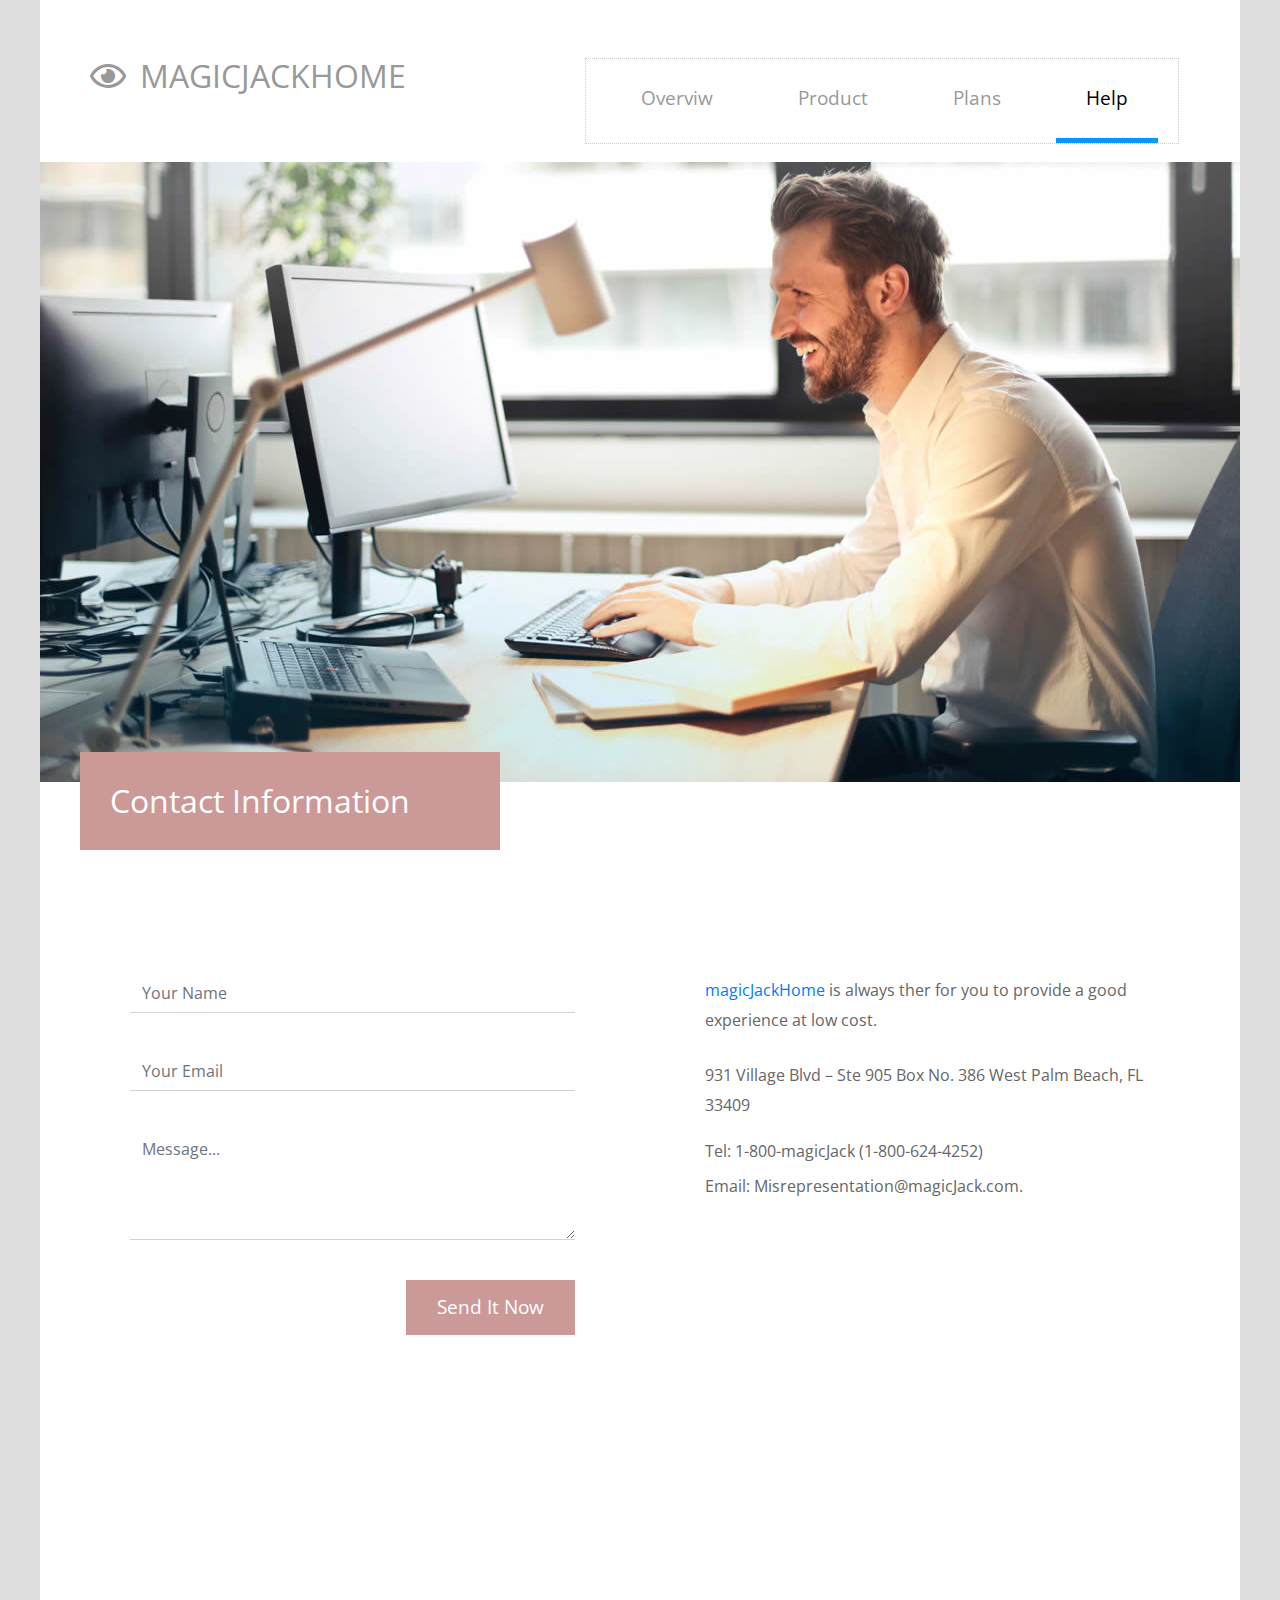
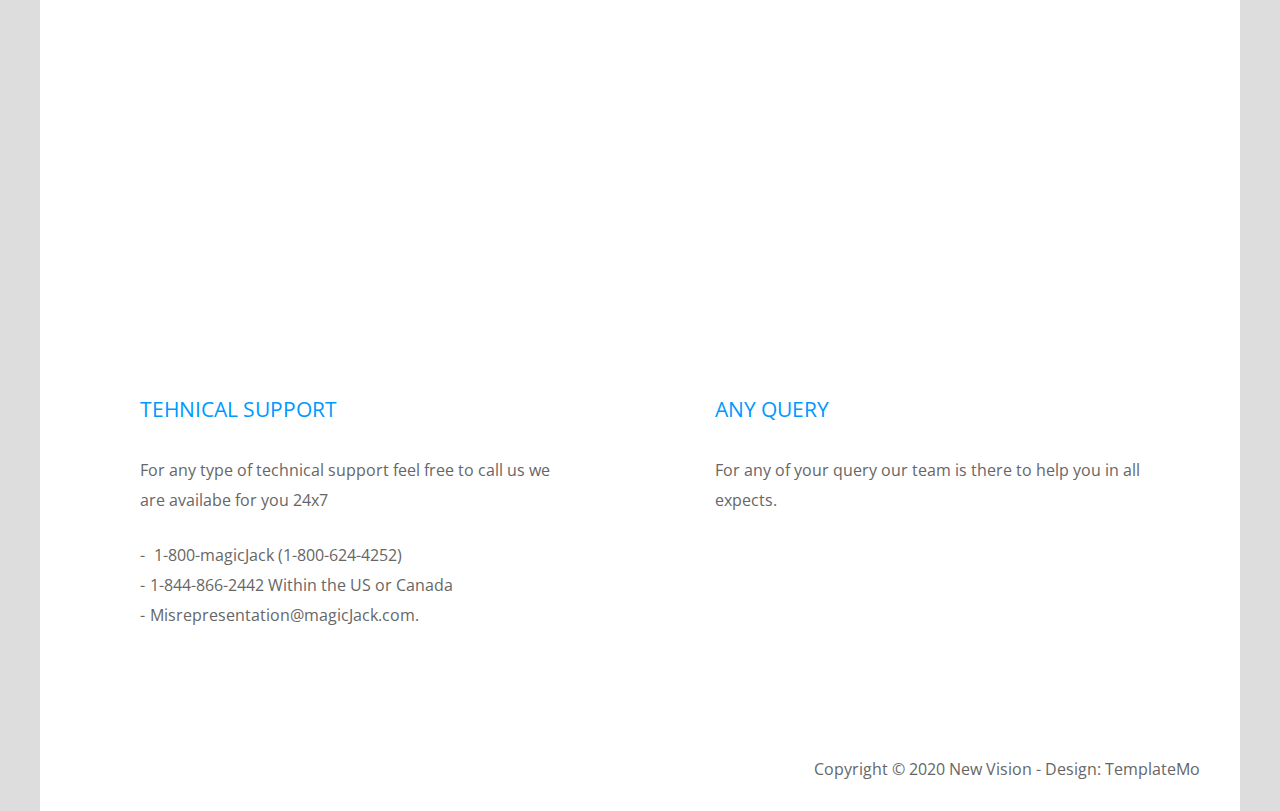
<file: magicJackhomes/contact.html>
<!DOCTYPE html>
<html lang="en">
<head>
    <meta charset="UTF-8">
    <meta name="viewport" content="width=device-width, initial-scale=1.0">
    <meta http-equiv="X-UA-Compatible" content="ie=edge">
    
    <title>magicJackHome - Help</title>
    
    <link href="https://fonts.googleapis.com/css?family=Open+Sans:400,800" rel="stylesheet" /> <!-- https://fonts.google.com/specimen/Open+Sans?selection.family=Open+Sans -->
    <link href="css/all.min.css" rel="stylesheet" /> <!-- https://fontawesome.com/ -->
    <link href="css/bootstrap.min.css" rel="stylesheet" /> <!-- https://getbootstrap.com -->
	<link href="css/templatemo-new-vision.css" rel="stylesheet" />
<!--

New Vision Template

https://templatemo.com/tm-542-new-vision

-->
</head>
<body>
    <!-- Page Header -->
    <div class="container-fluid">
        <div class="tm-site-header">
            <div class="row">
                <div class="col-12 tm-site-header-col">
                    <div class="tm-site-header-left">
                        <i class="far fa-2x fa-eye tm-site-icon"></i>
                        <h1 class="tm-site-name">magicjackHome</h1>
                    </div>
                    <div class="tm-site-header-right tm-menu-container-outer">
                        
                        <!--Navbar-->
                        <nav class="navbar navbar-expand-lg">
                        
                          <!-- Collapse button -->
                          <button class="navbar-toggler toggler-example" type="button" data-toggle="collapse" data-target="#navbarSupportedContent1"
                            aria-controls="navbarSupportedContent1" aria-expanded="false" aria-label="Toggle navigation"><span class="dark-blue-text"><i
                                class="fas fa-bars fa-1x"></i></span></button>
                        
                          <!-- Collapsible content -->
                          <div class="collapse navbar-collapse tm-nav" id="navbarSupportedContent1">
                        
                            <!-- Links -->
                            <ul class="navbar-nav mr-auto">
                              <li class="nav-item">
                                <a class="nav-link tm-nav-link" href="index.html">Overviw<span class="sr-only">(current)</span></a>
                              </li>
                              <li class="nav-item">
                                <a class="nav-link tm-nav-link" href="company.html">Product</a>
                              </li>
                              <li class="nav-item">
                                <a class="nav-link tm-nav-link" href="services.html">Plans</a>
                              </li>
                              <li class="nav-item active">
                                <a class="nav-link tm-nav-link" href="#">Help</a>
                              </li>
                            </ul>
                            <!-- Links -->
                        
                          </div>
                          <!-- Collapsible content -->
                        
                        </nav>
                        <!--/.Navbar-->
                    </div>
                </div>
            </div>
        </div>
        
        <div class="row">
            <div class="col-12">
                <div class="tm-main-bg tm-contact-bg"></div>        
            </div>
        </div>
        
        <!-- Main -->
        <main>
            <!-- Welcome section -->
            <section class="tm-welcome">
                <div class="row">
                    <div class="col-12">
                        <h2 class="tm-section-header tm-header-floating">Contact Information</h2>         
                    </div>
                </div>
                
                <div class="row tm-welcome-row">
                    <div class="col-lg-6 mb-5 tm-contact-box">
                      <div class="tm-contact-form-wrap">
                        <form id="contact-form" action="" method="post" class="tm-contact-form">
                            <div class="form-group">
                              <input type="text" id="contact_name" name="contact_name" class="form-control rounded-0 border-top-0 border-right-0 border-left-0" placeholder="Your Name" required="" />
                            </div>
                            <div class="form-group">
                              <input type="email" id="contact_email" name="contact_email" class="form-control rounded-0 border-top-0 border-right-0 border-left-0" placeholder="Your Email" required="" />
                            </div>
                    
                            <div class="form-group">
                              <textarea rows="4" id="contact_message" name="contact_message" class="form-control rounded-0 border-top-0 border-right-0 border-left-0" placeholder="Message..." required=""></textarea>
                            </div>
                    
                            <div class="form-group mb-0">
                              <button type="submit" class="btn rounded-0 d-block ml-auto tm-btn-primary">
                                Send It Now
                              </button>
                            </div>
                          </form>
                      </div>                    
                    </div>
                    <div class="col-lg-6 mb-5 tm-contact-box">
                      <div class="tm-double-border-1 tm-border-gray">
                        <div class="tm-double-border-2 tm-border-gray tm-box-pad">
                            <p class="mb-4">
                              <a rel="nofollow" target="_parent" href="https://www.magicjack.com/how-it-works.html">magicJackHome</a> is always ther for you to provide a good experience at low cost.
                            </p>
                            <p class="mb-3">
                              931 Village Blvd – Ste 905
                                Box No. 386
                                West Palm Beach, FL 33409
                            </p>
                            <p class="mb-1">Tel: <a href="tel:0900100910" class="tm-link"> 1-800-magicJack (1-800-624-4252)</a></p>
                            <p>Email: <a href="mailto:info@company.com" class="tm-link"> Misrepresentation@magicJack.com.</a></p>
                        </div>                    
                      </div>                  
                    </div>
                </div>
                
                <div class="row pb-5">
                  <div class="mapouter">
                      <div class="gmap_canvas">
<!-- How to change your own map point
	1. Go to Google Maps
	2. Click on your location point
	3. Click "Share" and choose "Embed map" tab
	4. Copy only URL and paste it within the src="" field below
-->
                          <iframe width="100%" height="440" id="gmap_canvas" src="https://maps.google.com/maps?q=Av.+Lúcio+Costa,+Rio+de+Janeiro+-+RJ,+Brazil&t=&z=13&ie=UTF8&iwloc=&output=embed" frameborder="0" scrolling="no" marginheight="0" marginwidth="0"></iframe>
                          
                      </div>
                  </div>
                </div>
                <div class="row pt-5 pb-5 mb-5">
                    <div class="col-md-6 tm-contact-l">
                        <h3 class="tm-article-title tm-color-primary">Tehnical support</h3>
                        <p class="mb-4">For any type of technical support feel free to call us we are availabe for you 24x7</p>
                        <ul class="tm-ul-hyphen">
                            <li> 1-800-magicJack (1-800-624-4252)</li>
                            <li>1-844-866-2442 Within the US or Canada</li>
                            <li>Misrepresentation@magicJack.com.</li>
                       
                        </ul>
                    </div>
                    <div class="col-md-6 tm-contact-r">
                        <h3 class="tm-article-title tm-color-primary">Any Query</h3>
                        <p class="mb-4">For any of your query our team is there to help you in all expects.</p>
                        
                    </div>
                </div>
            </section>
            
            <footer>
                Copyright &copy; 2020 New Vision - Design: <a rel="nofollow" href="https://templatemo.com">TemplateMo</a>
            </footer>
            
        </main>
    </div>
    <script src="js/jquery-3.4.1.min.js"></script>
    <script src="js/bootstrap.min.js"></script>
    <script src="js/templatemo-script.js"></script>
</body>
</html>
</file>
<file: magicJackhomes/css/templatemo-new-vision.css>
/*

New Vision Template

https://templatemo.com/tm-542-new-vision



    COLORS
    
    Title: #333 (Dark Gray)
    Text: #666 (Gray)
    Hover: #09F (Blue)
    Button: #C99 (Pink)
    
*/

ul, h1, h2, h3, h4, p, figure {
    padding: 0;
    margin: 0;
}

body {
  font-family: 'Open Sans', Arial, sans-serif;
  font-size: 16px;
  background-color: #ddd;
  overflow-x: hidden;
}

a { 
    transition: all 0.3s ease; 
    text-decoration: none;
}

a:hover { text-decoration: none; }
button:focus { outline: none; }

h1, h2, h3 {
    color: #333;
    font-weight: 400;
}

p {
    color: #666;
    line-height: 1.9;
}

.tm-color-primary { color: #09F; }

.navbar-toggler {
    padding: 10px 15px;
    border-color: #d4d4d4;
}

.container-fluid {
    max-width: 1200px;
    background-color: white;
    padding-left: 40px;
    padding-right: 40px;
}

@media (max-width: 992px) {
    .container-fluid {
        padding-left: 15px;
        padding-right: 15px;
    }
}

.tm-site-header { padding-top: 50px; }

@media (max-width: 992px) {
    .tm-site-header {
        padding-top: 30px;
        padding-bottom: 30px;
    }
}

.tm-site-header-col {
    display: flex;
    justify-content: space-between;
}

.tm-site-icon { padding: 10px; color: #999; }

.tm-site-name {
    display: inline-block;
    text-transform: uppercase;
    font-size: 2rem;
    color: #999;
}

.tm-main-bg {
    background-image: url(../img/new-vision-01.jpg);
    background-repeat: no-repeat;
    background-position: 45% top;
    height: 800px;
    min-height: 500px;
    margin-left: -40px;
    margin-right: -40px;
}

.tm-about-bg { background-image: url(../img/new-vision-02.jpg); }
.tm-services-bg { background-image: url(../img/new-vision-03.jpg); }
.tm-contact-bg { background-image: url(../img/new-vision-04.jpg); }

@media (max-width: 992px) {
    .tm-contact-bg { background-position: 80% top; }
}

nav > ul > li { list-style: none; }

.tm-nav {
    border: 1px dotted #ccc;
    margin: 0 5px 10px;
}

.tm-nav > ul {
    display: flex;
    flex-direction: row;
    padding-right: 20px;
}

@media (max-width: 992px) {
    .tm-nav > ul {
        flex-direction: column;
        padding-right: 0;
    }
}

.tm-nav-link {
    font-size: 1.2rem;
    text-decoration: none;
    color: #999;
    display: inline-block;
    padding: 25px 30px;
    margin-left: 25px;
    border-bottom: 5px solid transparent;
}

@media (min-width: 1080px) {
    .navbar-expand-lg .navbar-nav .nav-link {
        padding-right: 30px;
        padding-left: 30px;
    }    
}

.nav-item .tm-nav-link:hover,
.nav-item.active .tm-nav-link {
    color: #000;
    border-bottom: 5px solid #09F;
    border-left: none;
}

@media (max-width: 992px) {
    .navbar-nav .tm-nav-link {
        margin-left: 0;
        margin-bottom: 10px;
        width: 100%;
        display: block;
        padding: 10px 20px;
    }
    
    .nav-item .tm-nav-link {
        border-left: 5px solid transparent;
        border-bottom: none;
    }
    
    .nav-item .tm-nav-link:hover, 
    .nav-item.active .tm-nav-link {
        border-left: 5px solid #09F;
        border-bottom: none;
    }
}

.tm-mobile-menu { display: none; }

.tm-mobile-menu.active.focus, 
.tm-mobile-menu.active:focus,
.tm-mobile-menu.focus, 
.tm-mobile-menu:active.focus, 
.tm-mobile-menu:active:focus, 
.tm-mobile-menu:focus {
  outline: none;
  box-shadow: none;
  background-color: white;
}

.tm-menu-container-outer {
    display: flex;
    justify-content: flex-end;
}

.tm-menu-container {
    display: inline-block;
    margin-right: -20px;
}

@media (max-width: 992px) {
    .tm-menu-container {
        position: absolute;
        right: 30px;
        top: 0;
    }
    
    .tm-mobile-menu {
        display: block;
        padding: 10px 15px;
        border-radius: 3px;
        background-color: transparent;
    }
    
    .tm-nav {
        height: 0;
        transition: all 0.3s ease;
        position: absolute;
        right: 0;
        top: 44px;
        z-index: 1000;
        background-color: white;
        margin: 0;
        min-width: 180px;
    }
    
    .tm-nav.show { height: auto; }
    
    #navbarSupportedContent1 {
        position: absolute;
        top: 50px;
        right: 0px;
        z-index: 1000;
        background-color: white;
    }
}

.tm-section-header {
    display: inline-block;
    background-color: #c99;
    color: white;
    padding: 30px 90px 30px 30px;
    margin: 0;
}

@media (max-width: 500px) {
    .tm-section-header { padding: 20px; }
}

.tm-section-header-small {
    font-size: 1.4rem;
    padding: 25px 150px 25px 30px;
}

.tm-header-floating {
    position: absolute;
    z-index: 100;
    top: -30px;
}

.tm-welcome-row {
    margin-top: 128px;
    margin-bottom: 10px;
}

.tm-welcome-row-2 { margin-bottom: 45px; }

.tm-article-link:hover .tm-article-title { color: #09F; }
.tm-hover-color { color: #09F; }

.tm-article-title {
    margin-bottom: 30px;
    transition: all 0.3s ease;
}

.tm-media {
    display: flex;
    align-items: flex-start;
    margin-bottom: 70px;
}

.tm-media-v-center { align-items: center; }

.tm-media-img {
    margin-right: 20px;
    width: 55%;
    max-width: 300px;
}

.tm-media-body {
    margin-right: 10px;
    width: 45%;
}

@media (max-width: 992px) {
    .tm-media-body { width: auto; }
}

@media (max-width: 480px) {
    .tm-media { flex-direction: column; }
    .tm-media-img { width: auto; }
    
    .tm-media-body {
        max-width: 300px;
        margin-right: 0;
        margin-top: 20px;
    }
}

.tm-dotted-box-container { margin-bottom: 35px; }

.tm-dotted-box {
    display: flex;
    flex-direction: column;
    border: 1px dotted #ccc;
    padding: 24px;
    height: 100%;
}

.tm-article-icon {
    color: #C99;
    margin-top: 20px;
    margin-bottom: 40px;
}

.tm-article-title {
    font-size: 1.3rem;
    text-transform: uppercase;
    line-height: 1.5;
}

.tm-article-title,
.tm-article-text {
    margin-bottom: 30px;
}

.tm-article-link { align-self: flex-end; }

.tm-btn {
    background-color: #C99;
    color: white;
    padding: 10px 25px;
}

.tm-btn:hover,
.tm-btn:focus {
    background-color: #924141;
    text-decoration: none;
    color: white;
}

.tm-btn-rounded { border-radius: 3px; }

.tm-carousel {
    padding-top: 40px;
    padding-bottom: 35px;
    margin-left: auto;
    margin-right: auto;
}

@media (max-width: 992px) {
    .tm-carousel { max-width: 800px; }
}

@media (max-width: 420px) {
    .tm-carousel { max-width: 240px; }
}

.tm-featured { margin-bottom: 50px; }
.slick-dots li { width: 30px; }
.slick-dots li button { width: 30px; }

.slick-dots li button:before {
    font-family: "Font Awesome 5 Free";
    font-size: 30px;
    font-weight: 900;
    content: "\f068";
    color: #ddd;
    opacity: 1;
    width: 30px;
    transition: all 0.3s ease;
}

.slick-dots li button:hover:before, 
.slick-dots li button:focus:before,
.slick-dots li.slick-active button:before {
    color: #C99;
}

footer {
    color: #666;
    padding-top: 30px;
    padding-bottom: 30px;
    text-align: right;
}

footer a { color: #666; }

footer a:hover {
    color: #09F;
    text-decoration: none;
}

/* Hover Effect */
/* Common style */
.grid figure {
  position: relative;
  float: left;
  overflow: hidden;
  margin-left: 20px;
  margin-right: 20px;
  background: #3085a3;
  text-align: center;
  cursor: pointer;
}

@media (max-width: 768px) {
    .grid figure {
        margin-left: 10px;
        margin-right: 10px;
    }
}

.grid figure img {
  position: relative;
  display: block;
  min-height: 100%;
  max-width: 100%;
  opacity: 0.8;
}

.grid figure figcaption {
  padding: 2em;
  color: #fff;
  text-transform: uppercase;
  font-size: 1.25em;
  -webkit-backface-visibility: hidden;
  backface-visibility: hidden;
}

.grid figure figcaption::before,
.grid figure figcaption::after {
  pointer-events: none;
}

.grid figure figcaption,
.grid figure figcaption > a {
  position: absolute;
  top: 0;
  left: 0;
  width: 100%;
  height: 100%;
}

/* Anchor will cover the whole item by default */
/* For some effects it will show as a button */
.grid figure figcaption > a {
  z-index: 1000;
  text-indent: 200%;
  white-space: nowrap;
  font-size: 0;
  opacity: 0;
}

.grid figure h4 {
  word-spacing: -0.15em;
  font-weight: 300;
}

.grid figure h4 span { font-weight: 800; }

.grid figure h4,
.grid figure p {
  margin: 10px 0 0;
}

.grid figure p {
  letter-spacing: 1px;
  font-size: 68.5%;
}

/*---------------*/
/***** Honey *****/
/*---------------*/

figure.effect-honey {
  background: #4a3753;
  max-width: 240px;
}

figure.effect-honey img {
  opacity: 0.9;
  -webkit-transition: opacity 0.35s;
  transition: opacity 0.35s;
}

figure.effect-honey:hover img { opacity: 0.5; }

figure.effect-honey figcaption::before {
  position: absolute;
  bottom: 0;
  left: 0;
  width: 100%;
  height: 10px;
  background: #3496d8;
  content: "";
  -webkit-transform: translate3d(0, 10px, 0);
  transform: translate3d(0, 10px, 0);
}

figure.effect-honey h4 {
  position: absolute;
  bottom: 0;
  left: 0;
  padding: 1em 1.5em;
  width: 100%;
  text-align: left;
  -webkit-transform: translate3d(0, -30px, 0);
  transform: translate3d(0, -30px, 0);
}

figure.effect-honey h4 i {
  font-style: normal;
  opacity: 0;
  -webkit-transition: opacity 0.35s, -webkit-transform 0.35s;
  transition: opacity 0.35s, transform 0.35s;
  -webkit-transform: translate3d(0, -30px, 0);
  transform: translate3d(0, -30px, 0);
}

figure.effect-honey figcaption::before,
figure.effect-honey h4 {
  -webkit-transition: -webkit-transform 0.35s;
  transition: transform 0.35s;
}

figure.effect-honey:hover figcaption::before,
figure.effect-honey:hover h4,
figure.effect-honey:hover h4 i {
  opacity: 1;
  -webkit-transform: translate3d(0, 0, 0);
  transform: translate3d(0, 0, 0);
}

/* Our Company */
.tm-about { max-width: 975px; }

.tm-about-icon {
    color: #09F;
    min-width: 235px;
    display: flex;
    justify-content: center;
}

@media (max-width: 600px) {
    .tm-about-icon {
        padding-bottom: 50px;
        margin-left: auto;
        margin-right: auto;
        min-width: 160px;
    }
}

.tm-about-1 {
    padding: 30px;
    max-width: 540px;
}

/*---------------*/
/***** Zoe *****/
/*---------------*/

.grid figure.effect-zoe { background: transparent; }

figure.effect-zoe figcaption {
	top: auto;
	bottom: 0;
	padding: 15px 15px 0;
	height: 5em;
	background: rgba(255,255,255,0.7);
	color: #3c4a50;
	-webkit-transition: -webkit-transform 0.35s;
	transition: transform 0.35s;
	-webkit-transform: translate3d(0,100%,0);
	transform: translate3d(0,100%,0);
}

figure.effect-zoe p.icon-links a {
	color: #3c4a50;
	font-size: 1.4em;
	padding: 5px 10px;
}

figure.effect-zoe:hover p.icon-links a:hover,
figure.effect-zoe:hover p.icon-links a:focus {
	color: #09F;
}

figure.effect-zoe p.description {
	position: absolute;
	bottom: 8em;
	padding: 2em;
	color: #fff;
	text-transform: none;
	font-size: 90%;
	opacity: 0;
	-webkit-transition: opacity 0.35s;
	transition: opacity 0.35s;
	-webkit-backface-visibility: hidden; /* Fix for Chrome 37.0.2062.120 (Mac) */
}

figure.effect-zoe h2,
figure.effect-zoe p.icon-links a {
	-webkit-transition: all 0.35s;
	transition: all 0.35s;
	-webkit-transform: translate3d(0,200%,0);
	transform: translate3d(0,200%,0);
}

figure.effect-zoe p.icon-links a span::before {
	display: inline-block;
	padding: 8px 10px;
	font-family: 'feathericons';
	speak: none;
	-webkit-font-smoothing: antialiased;
	-moz-osx-font-smoothing: grayscale;
}

.icon-eye::before { content: '\e000'; }
.icon-paper-clip::before { content: '\e001'; }
.icon-heart::before { content: '\e024'; }
figure.effect-zoe h2 { font-size: 1.2rem; }
figure.effect-zoe:hover p.description { opacity: 1; }

figure.effect-zoe:hover figcaption,
figure.effect-zoe:hover h2,
figure.effect-zoe:hover p.icon-links a {
	-webkit-transform: translate3d(0,0,0);
	transform: translate3d(0,0,0);
}

figure.effect-zoe:hover h2 {
	-webkit-transition-delay: 0.05s;
	transition-delay: 0.05s;
}

figure.effect-zoe:hover p.icon-links a:nth-child(3) {
	-webkit-transition-delay: 0.1s;
	transition-delay: 0.1s;
}

figure.effect-zoe:hover p.icon-links a:nth-child(2) {
	-webkit-transition-delay: 0.15s;
	transition-delay: 0.15s;
}

figure.effect-zoe:hover p.icon-links a:first-child {
	-webkit-transition-delay: 0.2s;
	transition-delay: 0.2s;
}

.tm-services {
    max-width: 1080px;
    margin-left: auto;
    margin-right: auto;
    margin-bottom: 20px;
}

@media (max-width: 768px) {
    .tm-services { max-width: 510px; }
}

.tm-services-img {
    max-width: 240px;
    margin: 0 auto 40px;
}

.tm-service-description {
    font-size: 1.1rem;
    color: #09F;
    text-align: center;
    margin-top: 20px;
}

.tm-solid-border {
    border: 1px solid #CCCDCE;
    padding: 40px;
}

.tm-service-icon {
    text-align: center;
    min-width: 125px;
    margin-right: 15px;
    color: #09F;
}

.tm-approach-row {
    max-width: 1082px;
    margin-left: auto;
    margin-right: auto;
    margin-bottom: 30px;
}

.tm-approach-box {
    margin-left: 12px;
    margin-right: 12px;
}

@media (max-width: 992px) {
    .tm-approach-box {
        margin-left: auto;
        margin-right: auto;
    }
}

.tm-media-2 { margin-bottom: 54px; }

@media (max-width: 992px) {
    .tm-media-2 { margin-bottom: 30px; }
}

@media (max-width: 880px) and (min-width: 768px) {
    .tm-media-2 { flex-direction: column; }
    .tm-service-icon { margin-bottom: 30px; }
}

@media (max-width: 480px) {
    .tm-service-icon {
        margin-right: 0;
        margin-bottom: 30px;
    }
}

.tm-partners {
    max-width: 1020px;
    margin-top: 30px;
}

.tm-partners img {
    margin-left: 10px;
    margin-right: 10px;
}

.tm-partner-text {
    margin-top: 40px;
    max-width: 830px;
}

.form-group { margin-bottom: 40px; }

.tm-btn-primary {
    color: white;
    background-color: #C99;
    font-size: 1.2rem;
    padding: 12px 30px;
}

.tm-btn-primary:hover,
.tm-btn-primary:focus {
    color: white;
    background-color: #a64b4b;
}

.tm-link { color: #666; }
.tm-contact-box { padding: 65px; }

.mapouter{
    position:relative;
    text-align:right;
    height:440px;
    padding-left: 60px;
    padding-right: 60px;
    width:100%;
}

.gmap_canvas {
    overflow:hidden;
    background:none!important;
    height:440px;
    width:100%;
}

.tm-ul-hyphen li {
    list-style-type: none;
    line-height: 1.9;
    color: #666;
}

.tm-ul-hyphen li:before {
    content: '-';
    margin-right: 5px;
}

.tm-contact-l,
.tm-contact-r {
    padding-left: 75px;
    padding-right: 75px;
}

@media (max-width: 992px) {
    .mapouter,
    .tm-contact-l,
    .tm-contact-r,
    .tm-contact-box {
        padding-left: 30px;
        padding-right: 30px;
    }
}

@media (max-width: 768px) {
    .tm-contact-r { margin-top: 50px; }
    
    .mapouter,
    .tm-contact-l,
    .tm-contact-r,
    .tm-contact-box {
        padding-left: 20px;
        padding-right: 20px;
    }
}
</file>
